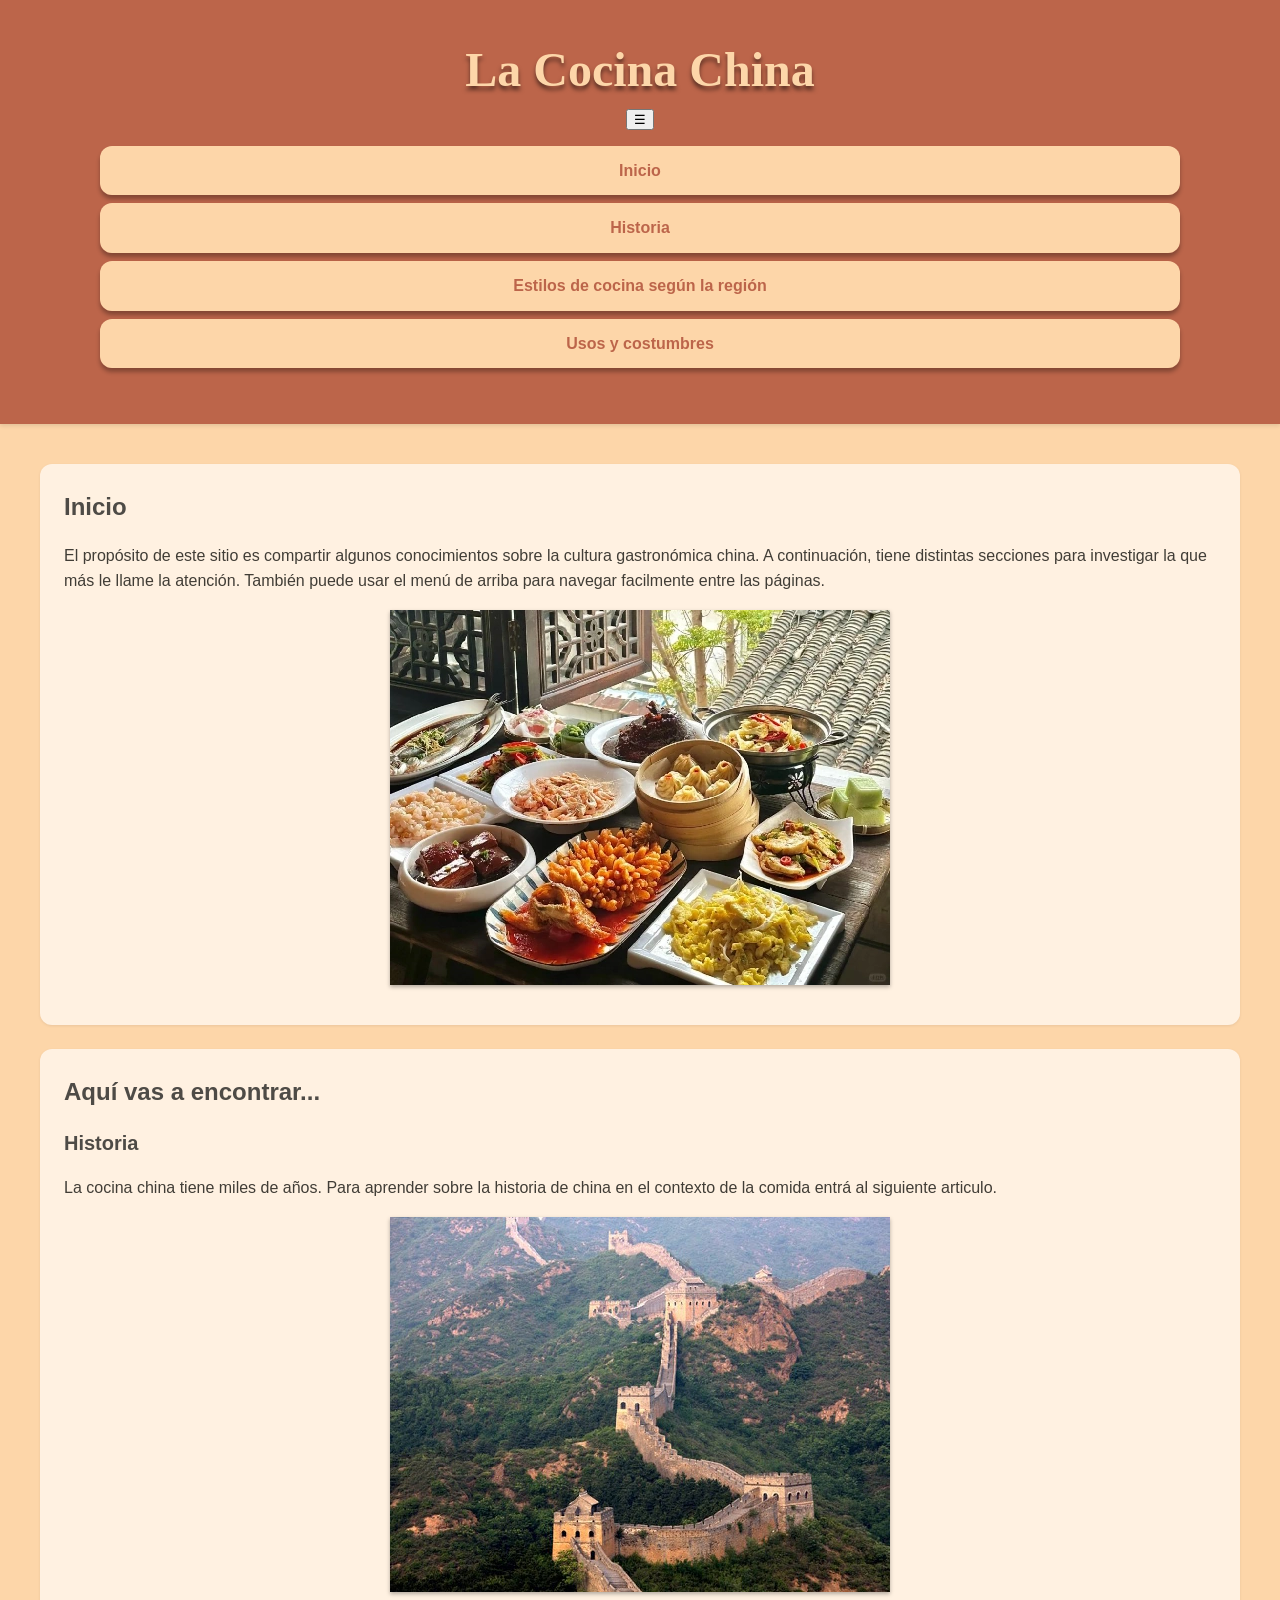
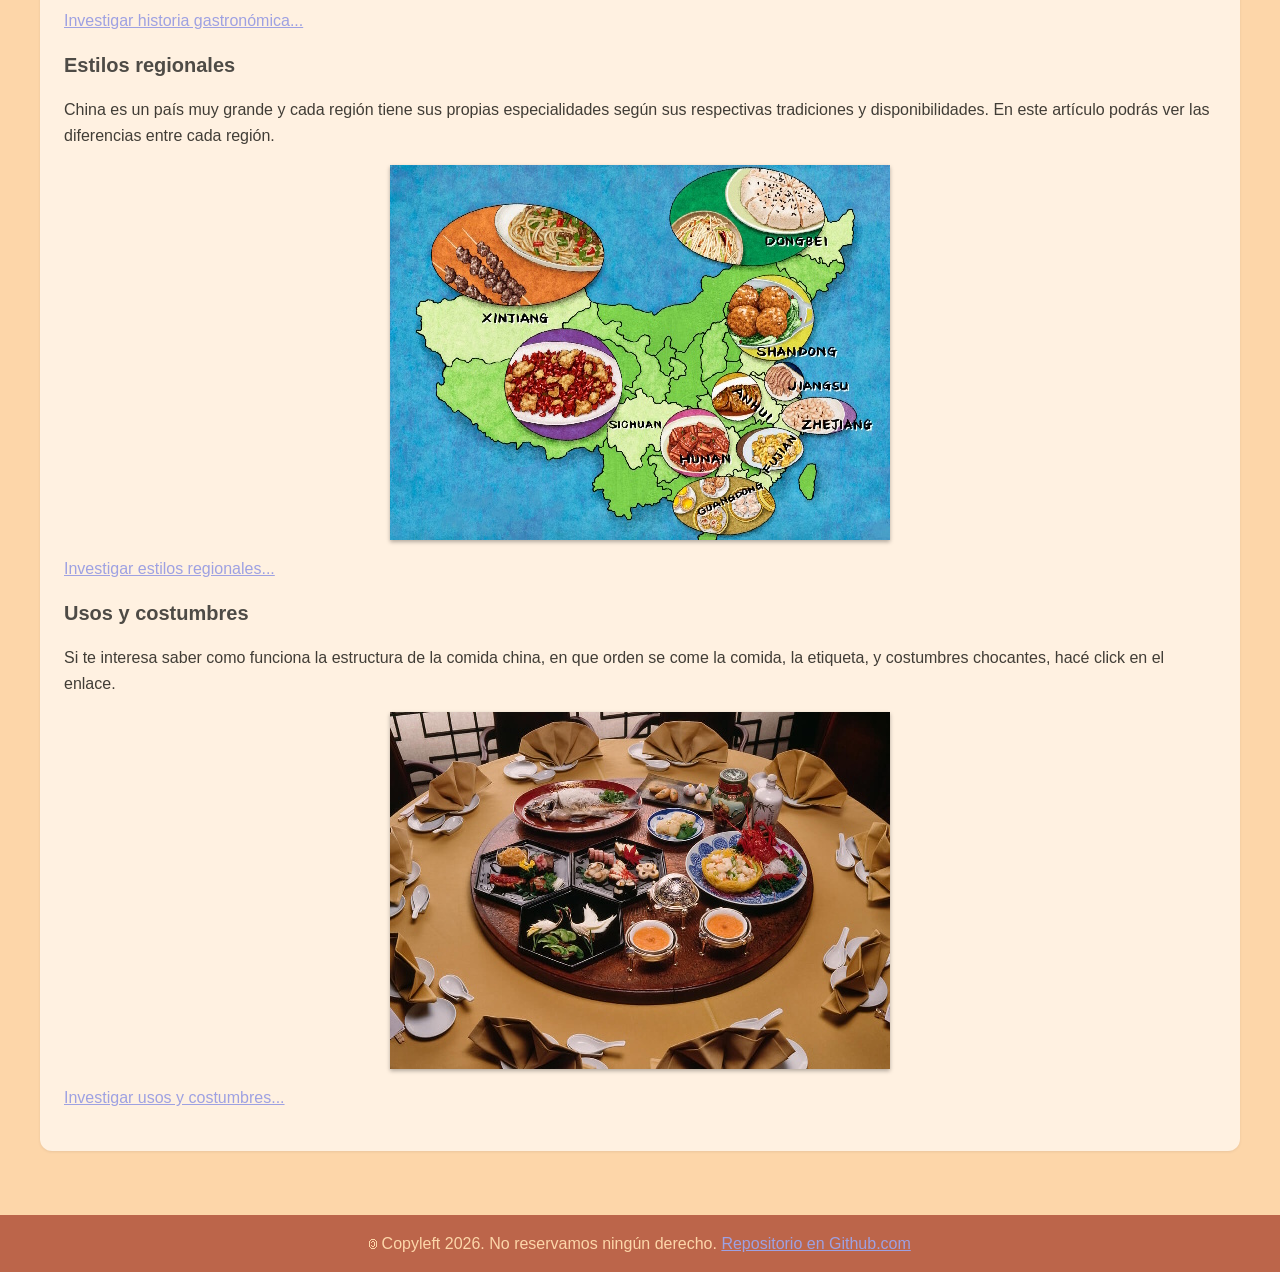
<file: index.html>
<!DOCTYPE html>
<html lang="es">
  <head>
    <meta charset="UTF-8">
    <meta name="viewport" content="width=device-width, initial-scale=1.0">
    <title>La Cocina China</title>
    <link rel="icon" type="image/x-icon" href="favicon.ico">
    <link rel="stylesheet" type="text/css" href="css/base.css">
  </head>
  <body>
    <header>
      <div>
        <h1>La Cocina China</h1>
        <button class="hamburger-menu"
          aria-label="Abrir menú de navegación"
          aria-expanded="false"
          aria-controls="main-nav"
        >
          &#9776; <!-- Icono de hamburguesa -->
        </button>
        <nav id="main-nav">
          <ul>
            <li><a href="index.html">Inicio</a></li>
            <li><a href="historia.html">Historia</a></li>
            <li><a href="estilos-regionales.html">Estilos de cocina según la región</a></li>
            <li><a href="usos-y-costumbres.html">Usos y costumbres</a></li>
          </ul>
        </nav>
      </div>
    </header>
    <main>
      <section>
        <h2>Inicio</h2>
        <p>El propósito de este sitio es compartir algunos conocimientos sobre la cultura gastronómica china. A continuación, tiene distintas secciones para investigar la que más le llame la atención. También puede usar el menú de arriba para navegar facilmente entre las páginas.
        </p>
        <img src="img/bandeja-comida-china.webp" alt="Bandeja de comida china">
      </section>
      <section>
          <h2>Aquí vas a encontrar...</h2>
        <article>
          <h3>Historia</h3>
          <p>La cocina china tiene miles de años. Para aprender sobre la historia de china en el contexto de la comida entrá al siguiente articulo.</p>
          <img src="img/muralla-china.jpg" alt="Muralla China">
          <a href="historia.html">
              Investigar historia gastronómica...
          </a>
        </article>
        <article>
          <h3>Estilos regionales</h3>
          <p>
          China es un país muy grande y cada región tiene sus propias especialidades según sus respectivas tradiciones y disponibilidades. En este artículo podrás ver las diferencias entre cada región.
          </p>
          <img src="img/platos-regionales.jpg" alt="Mapa con las regiones y platos de china">
          <a href="estilos-regionales.html">Investigar estilos regionales...</a>
        </article>
        <article>
          <h3>Usos y costumbres</h3>
          <p>
          Si te interesa saber como funciona la estructura de la comida china, en que orden se come la comida, la etiqueta, y costumbres chocantes, hacé click en el enlace.
          </p>
          <img src="img/mesa-comida-china.jpg" alt="Mesa con comida china">
          <a href="usos-y-costumbres.html">Investigar usos y costumbres...</a>
        </article>
      </section>
    </main>
    <footer>
      <div>
        <p>
        &#127279; Copyleft 2026. No reservamos ningún derecho.
        <a href="https://github.com/lorenzosalvia/tpe-web1" target="_blank">Repositorio en Github.com</a>
        </p>
      </div>
    </footer>
    <script type="text/javascript" src="js/base.js"></script>
  </body>
</html>
</file>
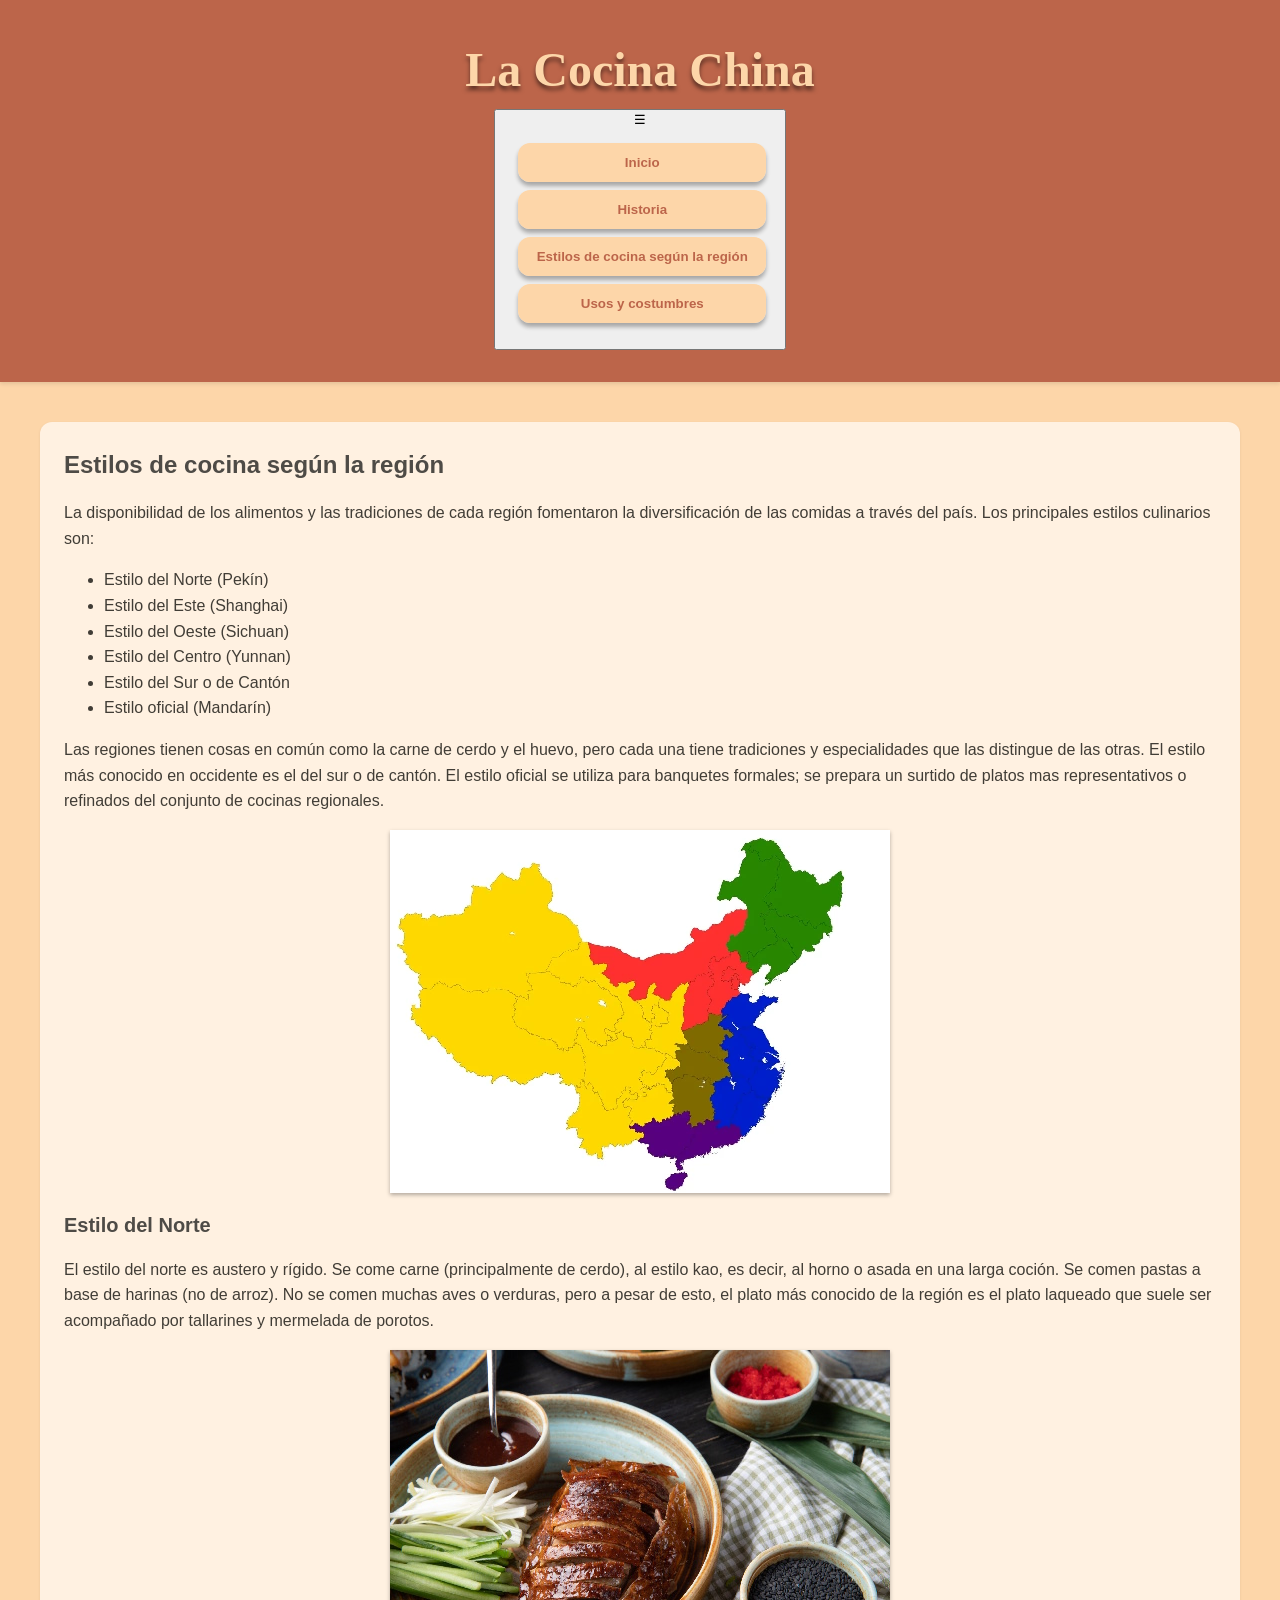
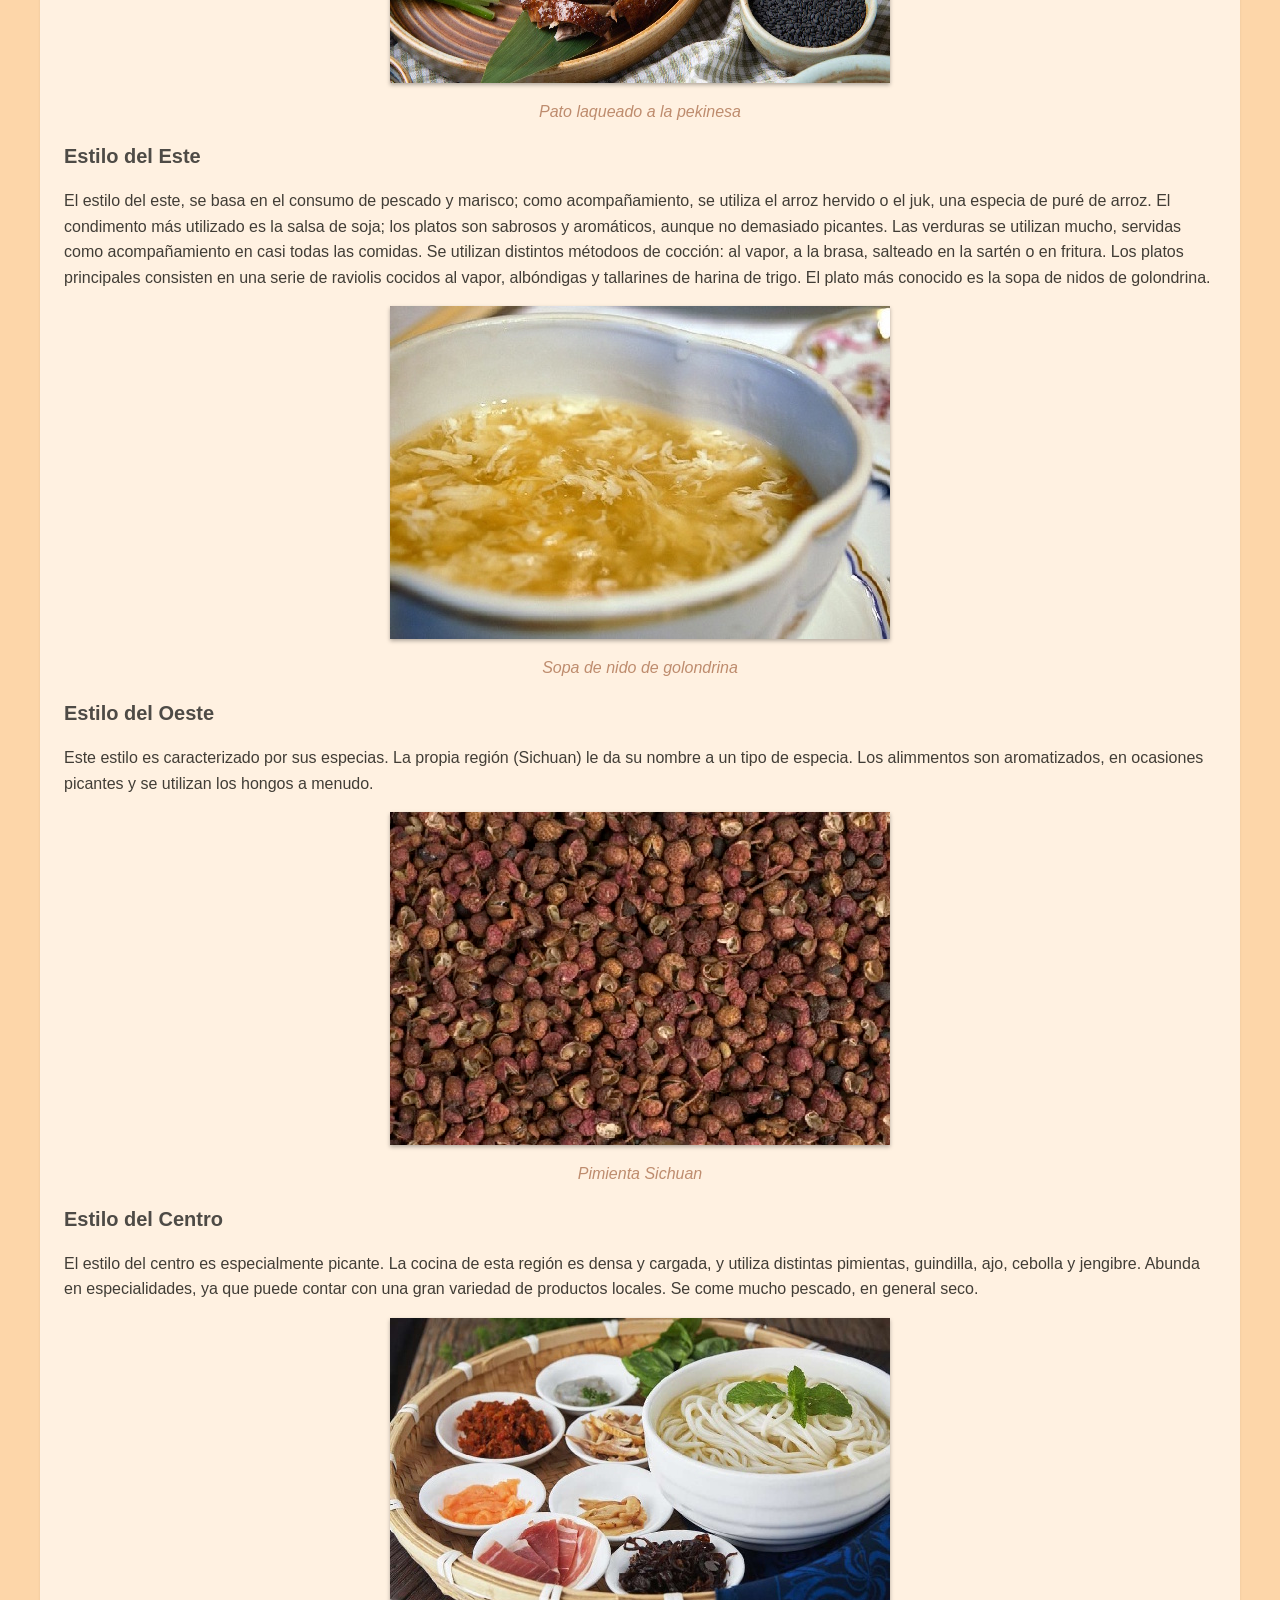
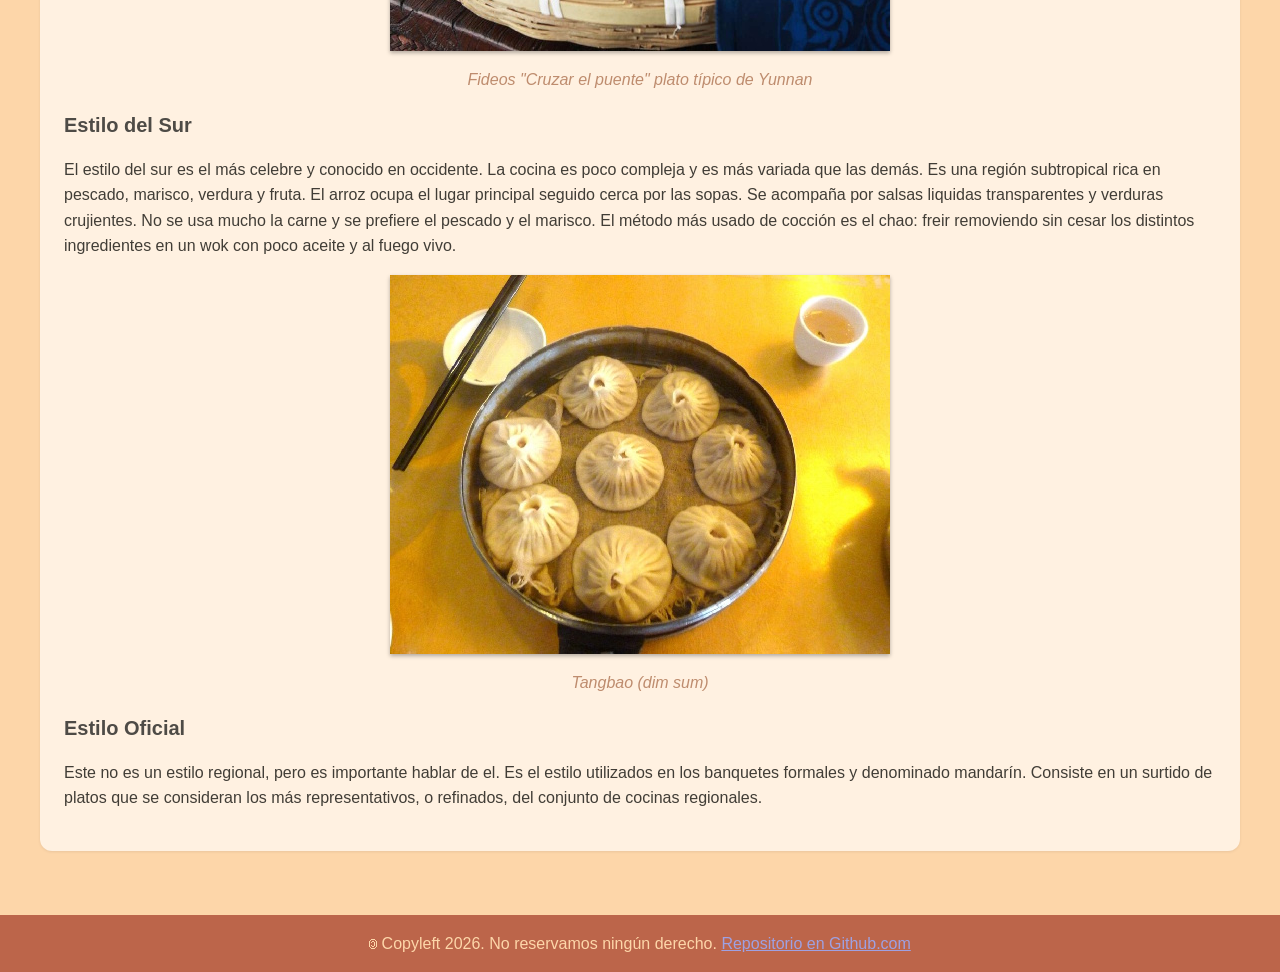
<file: estilos-regionales.html>
<!DOCTYPE html>
<html lang="es">
  <head>
    <meta charset="UTF-8">
    <meta name="viewport" content="width=device-width, initial-scale=1.0">
    <title>La Cocina China</title>
    <link rel="icon" type="image/x-icon" href="favicon.ico">
    <link rel="stylesheet" type="text/css" href="css/base.css">
  </head>
  <body>
    <header>
      <div>
        <h1>La Cocina China</h1>
        <button class="hamburger-menu"
          aria-label="Abrir menú de navegación"
          aria-expanded="false"
          aria-controls="main-nav"
        >
          &#9776; <!-- Icono de hamburguesa -->
        <nav id="main-nav">
          <ul>
            <li><a href="index.html">Inicio</a></li>
            <li><a href="historia.html">Historia</a></li>
            <li><a href="estilos-regionales.html">Estilos de cocina según la región</a></li>
            <li><a href="usos-y-costumbres.html">Usos y costumbres</a></li>
          </ul>
        </nav>
      </div>
    </header>
    <main>
      <section>
        <h2>Estilos de cocina según la región</h2>
        <p>
          La disponibilidad de los alimentos y las tradiciones de cada región fomentaron la diversificación de las comidas a través del país. Los principales estilos culinarios son:
        </p>
        <ul>
          <li>Estilo del Norte (Pekín)</li>
          <li>Estilo del Este (Shanghai)</li>
          <li>Estilo del Oeste (Sichuan)</li>
          <li>Estilo del Centro (Yunnan)</li>
          <li>Estilo del Sur o de Cantón</li>
          <li>Estilo oficial (Mandarín)</li>
        </ul>
        
        <p>
          Las regiones tienen cosas en común como la carne de cerdo y el huevo, pero cada una tiene tradiciones y especialidades que las distingue de las otras. El estilo más conocido en occidente es el del sur o de cantón. El estilo oficial se utiliza para banquetes formales; se prepara un surtido de platos mas representativos o refinados del conjunto de cocinas regionales.
        </p>
        <img src="img/regiones-china.webp"
          alt="Mapa con las regiones de China"
        >
        <article>
          <h3>Estilo del Norte</h3>
          <p>
            El estilo del norte es austero y rígido. Se come carne (principalmente de cerdo), al estilo kao, es decir, al horno o asada en una larga coción. Se comen pastas a base de harinas (no de arroz). No se comen muchas aves o verduras, pero a pesar de esto, el plato más conocido de la región es el plato laqueado que suele ser acompañado por tallarines y mermelada de porotos.
          </p>
          <figure>
            <img src="img/pato-laqueado.jpg">
            <figcaption>Pato laqueado a la pekinesa</figcaption>
    </figure>
        </article>
        <article>
          <h3>Estilo del Este</h3>
          <p>
            El estilo del este, se basa en el consumo de pescado y marisco; como acompañamiento, se utiliza el arroz hervido o el juk, una especia de puré de arroz. El condimento más utilizado es la salsa de soja; los platos son sabrosos y aromáticos, aunque no demasiado picantes. Las verduras se utilizan mucho, servidas como acompañamiento en casi todas las comidas. Se utilizan distintos métodoos de cocción: al vapor, a la brasa, salteado en la sartén o en fritura. Los platos principales consisten en una serie de raviolis cocidos al vapor, albóndigas y tallarines de harina de trigo. El plato más conocido es la sopa de nidos de golondrina.         
          </p><figure>
            <img src="img/sopa-nido-golondrina.jpg" alt="Sopa de nido de golondrina">
            <figcaption>Sopa de nido de golondrina</figcaption>
          </figure>
        </article>
        <article>
          <h3>Estilo del Oeste</h3>
          <p>
            Este estilo es caracterizado por sus especias. La propia región (Sichuan) le da su nombre a un tipo de especia. Los alimmentos son aromatizados, en ocasiones picantes y se utilizan los hongos a menudo.
          </p>
          <figure>
            <img src="img/pimienta-sichuan.webp" alt="Imagen pimienta Sichuan">
            <figcaption>Pimienta Sichuan</figcaption>
          </figure>
        </article>
        <article>
          <h3>Estilo del Centro</h3>
          <p>
            El estilo del centro es especialmente picante. La cocina de esta región es densa y cargada, y utiliza distintas pimientas, guindilla, ajo, cebolla y jengibre. Abunda en especialidades, ya que puede contar con una gran variedad de productos locales. Se come mucho pescado, en general seco.
          </p>
          <figure>
            <img src="img/fideos-cruzar-el-puente.jpg" alt="Fideos cruzar el puente">
            <figcaption>Fideos "Cruzar el puente" plato típico de Yunnan</figcaption>
    </figure>
        </article>
        <article>
          <h3>Estilo del Sur</h3>
          <p>
            El estilo del sur es el más celebre y conocido en occidente. La cocina es poco compleja y es más variada que las demás. Es una región subtropical rica en pescado, marisco, verdura y fruta. El arroz ocupa el lugar principal seguido cerca por las sopas. Se acompaña por salsas liquidas transparentes y verduras crujientes. No se usa mucho la carne y se prefiere el pescado y el marisco. El método  más usado de cocción es el chao: freir removiendo sin cesar los distintos ingredientes en un wok con poco aceite y al fuego vivo. 
          </p>
          <figure>
            <img src="img/tangbao.JPG" alt="Foto de Tangbao">
            <figcaption>Tangbao (dim sum)</figcaption>
    </figure>
        </article>
        <article>
          <h3>Estilo Oficial</h3>
          <p>
            Este no es un estilo regional, pero es importante hablar de el. Es el estilo utilizados en los banquetes formales y denominado mandarín. Consiste en un surtido de platos que se consideran los más representativos, o refinados, del conjunto de cocinas regionales. 
          </p>
        </article>
      </section>
    </main>
    <footer>
      <div>
        <p>
        &#127279; Copyleft 2026. No reservamos ningún derecho.
        <a href="https://github.com/lorenzosalvia/tpe-web1" target="_blank">Repositorio en Github.com</a>
        </p>
      </div>
    </footer>
    <script type="text/javascript" src="js/base.js"></script>
  </body>
</html>
</file>
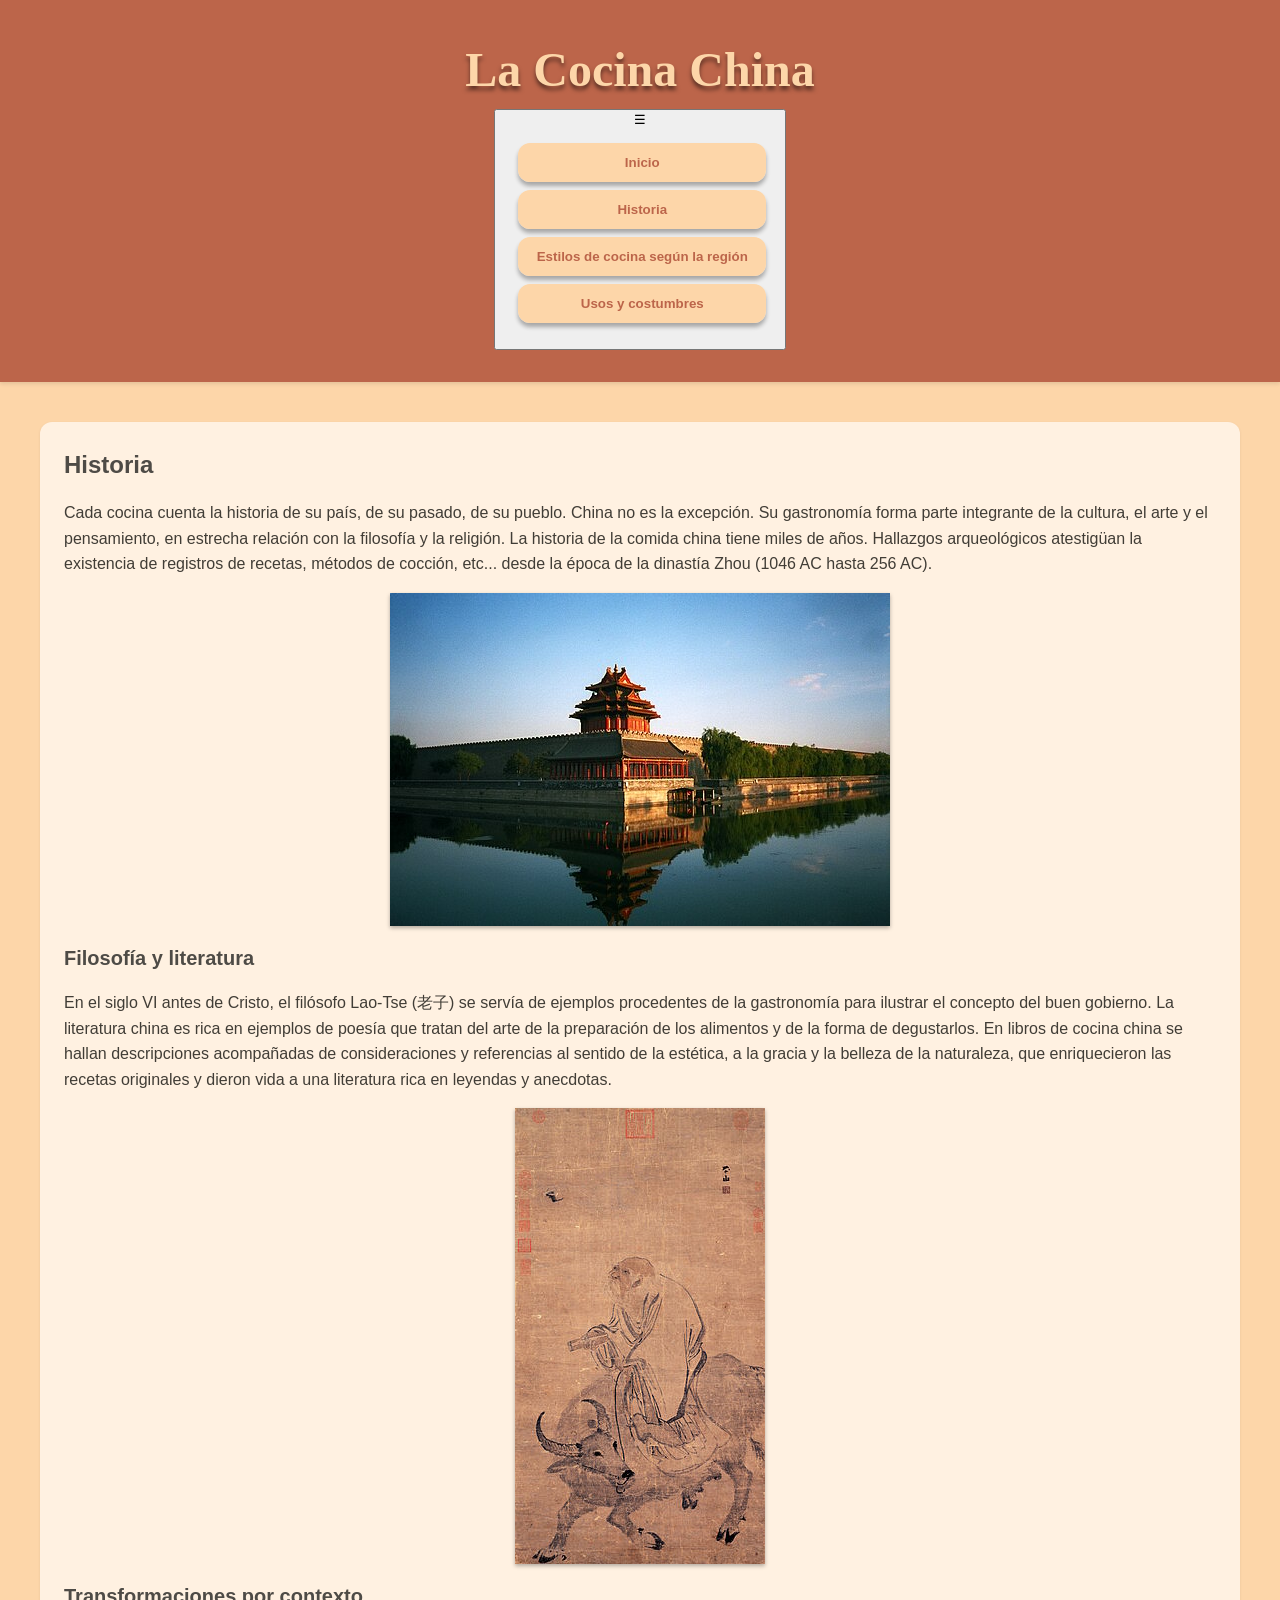
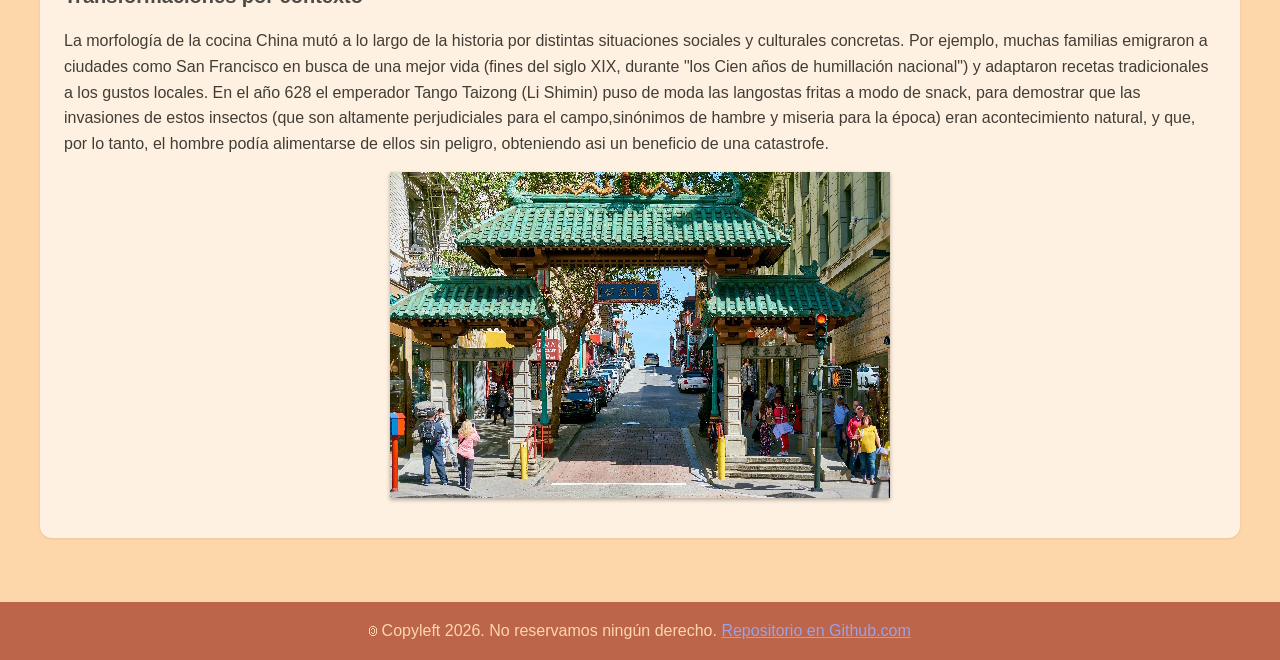
<file: historia.html>
<!DOCTYPE html>
<html lang="es">
  <head>
    <meta charset="UTF-8">
    <meta name="viewport" content="width=device-width, initial-scale=1.0">
    <title>La Cocina China</title>
    <link rel="icon" type="image/x-icon" href="favicon.ico">
    <link rel="stylesheet" type="text/css" href="css/base.css">
  </head>
  <body>
    <header>
      <div>
        <h1>La Cocina China</h1>
        <button class="hamburger-menu"
        aria-label="Abrir menú de navegación"
        aria-expanded="false"
        aria-controls="main-nav"
      >
        &#9776; <!-- Icono de hamburguesa -->
        <nav id="main-nav">
          <ul>
            <li><a href="index.html">Inicio</a></li>
            <li><a href="historia.html">Historia</a></li>
            <li><a href="estilos-regionales.html">Estilos de cocina según la región</a></li>
            <li><a href="usos-y-costumbres.html">Usos y costumbres</a></li>
          </ul>
        </nav>
      </div>
    </header>
    <main>
      <section>
        <h2>Historia</h2>
        <p>
          Cada cocina cuenta la historia de su país, de su pasado, de su pueblo. China no es la excepción. Su gastronomía forma parte integrante de la cultura, el arte y el pensamiento, en estrecha relación con la filosofía y la religión. La historia de la comida china tiene miles de años. Hallazgos arqueológicos atestigüan la existencia de registros de recetas, métodos de cocción, etc... desde la época de la dinastía Zhou (1046 AC hasta 256 AC).
        </p>
        <img src="img/ciudad-prohibida-esquina.jpg" alt="Fotografía de la Ciudad Prohibida">
        <article>
          <h3>Filosofía y literatura</h3>
          <p>
            En el siglo VI antes de Cristo, el filósofo Lao-Tse (老子) se servía de ejemplos procedentes de la gastronomía para ilustrar el concepto del buen gobierno. La literatura china es rica en ejemplos de poesía que tratan del arte de la preparación de los alimentos y de la forma de degustarlos. En libros de cocina china se hallan descripciones acompañadas de consideraciones y referencias al sentido de la estética, a la gracia y la belleza de la naturaleza, que enriquecieron las recetas originales y dieron vida a una literatura rica en leyendas y anecdotas.
          </p>
          <img src="img/retrato-laozi.jpg" alt="Retrato del filósofo Lao-Tse">
        </article>
        <article>
          <h3>Transformaciones por contexto</h3>
          <p>
            La morfología de la cocina China mutó a lo largo de la historia por distintas situaciones sociales y culturales concretas. Por ejemplo, muchas familias emigraron a ciudades como San Francisco en busca de una mejor vida (fines del siglo XIX, durante "los Cien años de humillación nacional") y adaptaron recetas tradicionales a los gustos locales. En el año 628 el emperador Tango Taizong (Li Shimin) puso de moda las langostas fritas a modo de snack, para demostrar que las invasiones de estos insectos (que son altamente perjudiciales para el campo,sinónimos de hambre y miseria para la época) eran acontecimiento natural, y que, por lo tanto, el hombre podía alimentarse de ellos sin peligro, obteniendo asi un beneficio de una catastrofe.
          </p>
            <img src="img/chinatown-san-francisco.jpg" alt="Fotografía del barrio Chinatown en San Francisco (Estados Unidos)">
        </article>
      </section>
    </main>
    <footer>
      <div>
        <p>
        &#127279; Copyleft 2026. No reservamos ningún derecho.
        <a href="https://github.com/lorenzosalvia/tpe-web1" target="_blank">Repositorio en Github.com</a>
        </p>
      </div>
    </footer>
    <script type="text/javascript" src="js/base.js"></script>
  </body>
</html>
</file>
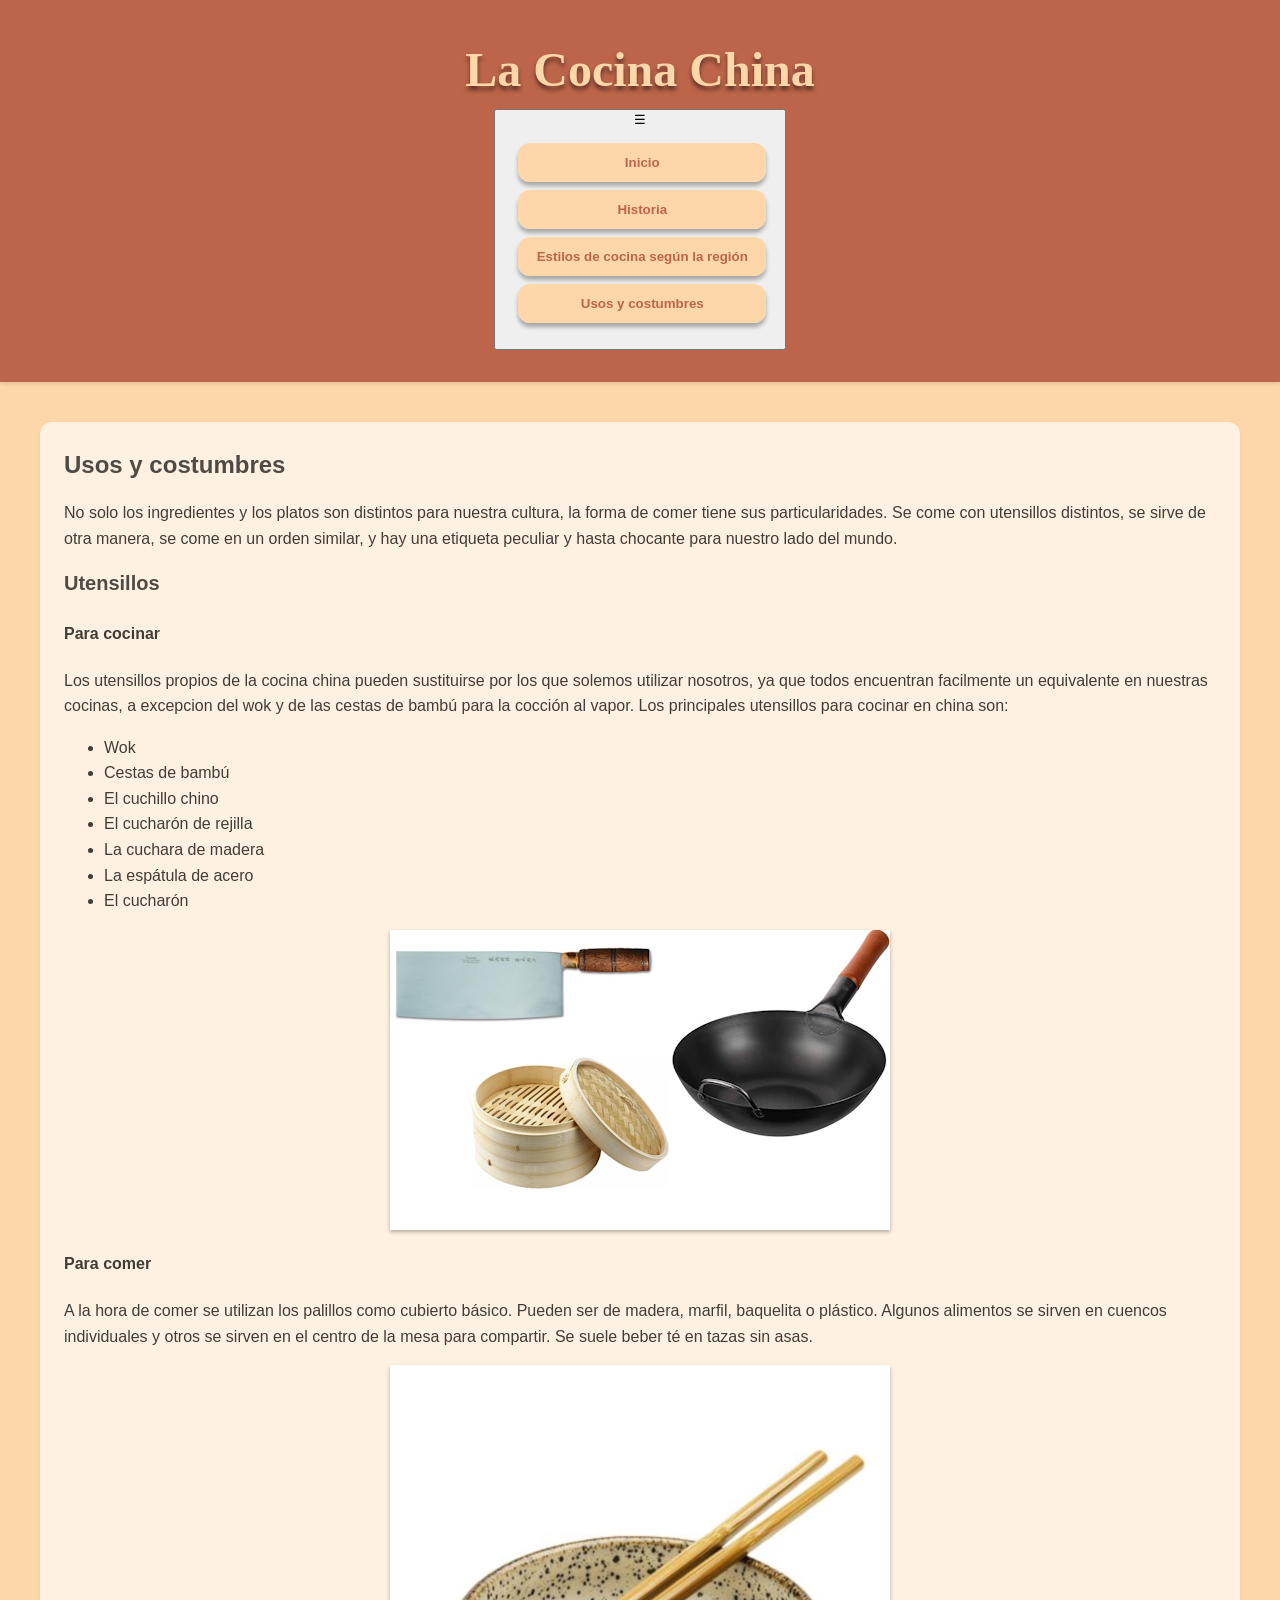
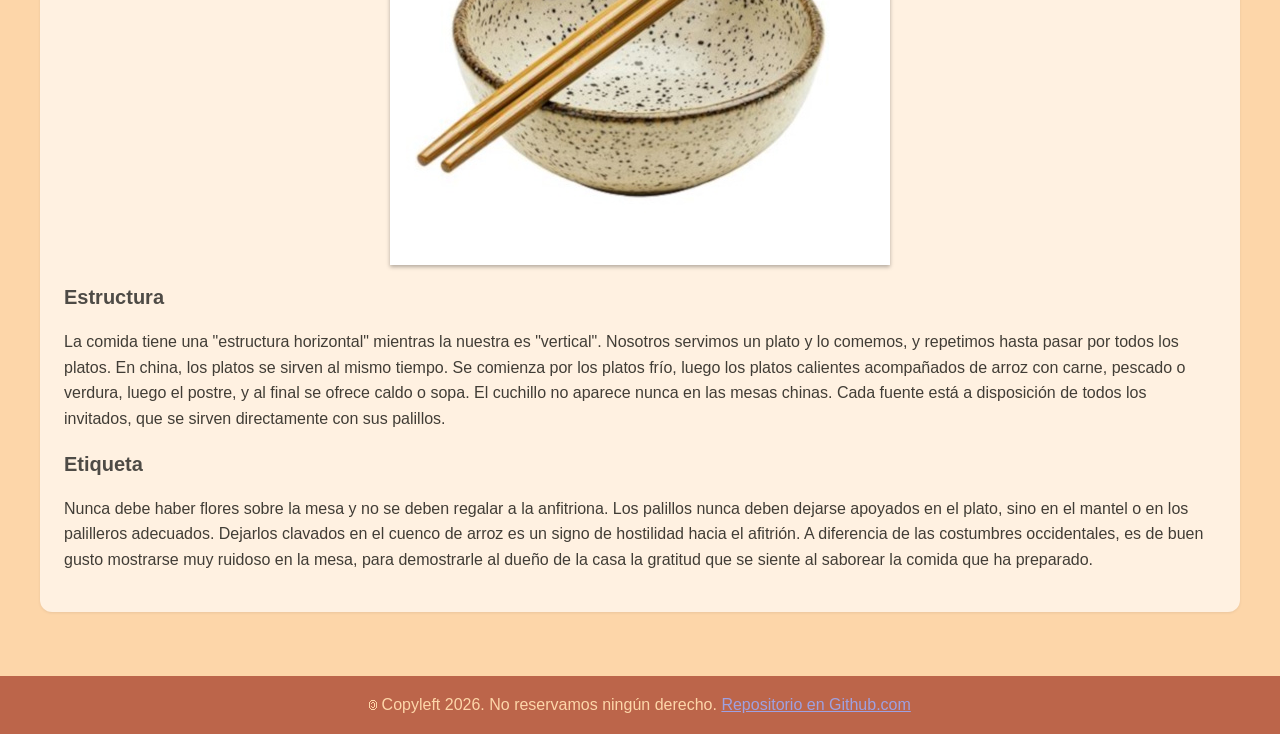
<file: usos-y-costumbres.html>
<!DOCTYPE html>
<html lang="es">
  <head>
    <meta charset="UTF-8">
    <meta name="viewport" content="width=device-width, initial-scale=1.0">
    <link rel="icon" type="image/x-icon" href="favicon.ico">
    <link rel="stylesheet" type="text/css" href="css/base.css">
  <title>La Cocina China</title>
  </head>
  <body>
    <header>
      <div>
        <h1>La Cocina China</h1>
        <button class="hamburger-menu"
          aria-label="Abrir menú de navegación"
          aria-expanded="false"
          aria-controls="main-nav"
        >
          &#9776; <!-- Icono de hamburguesa -->
        <nav id="main-nav">
          <ul>
            <li><a href="index.html">Inicio</a></li>
            <li><a href="historia.html">Historia</a></li>
            <li><a href="estilos-regionales.html">Estilos de cocina según la región</a></li>
            <li><a href="usos-y-costumbres.html">Usos y costumbres</a></li>
          </ul>
        </nav>
      </div>
    </header>
    <main>
      <section>
        <h2>Usos y costumbres</h2>
        <p>
          No solo los ingredientes y los platos son distintos para nuestra cultura, la forma de comer tiene sus particularidades. Se come con utensillos distintos, se sirve de otra manera, se come en un orden similar, y hay una etiqueta peculiar y hasta chocante para nuestro lado del mundo.
        </p>
        <article>
          <h3>Utensillos</h3>
            <h4>Para cocinar</h4>
              <p>
              Los utensillos propios de la cocina china pueden sustituirse por los que solemos utilizar nosotros, ya que todos encuentran facilmente un equivalente en nuestras cocinas, a excepcion del wok y de las cestas de bambú para la cocción al vapor. Los principales utensillos para cocinar en china son:
              </p>
              <ul>
                <li>Wok</li>
                <li>Cestas de bambú</li>
                <li>El cuchillo chino</li>
                <li>El cucharón de rejilla</li>
                <li>La cuchara de madera</li>
                <li>La espátula de acero</li>
                <li>El cucharón</li>
              </ul>
              <img src="img/elementos-cocina-china.jpg" alt="Elementros de la cocina china">
            <h4>Para comer</h4>
              <p>
                A la hora de comer se utilizan los palillos como cubierto básico. Pueden ser de madera, marfil, baquelita o plástico. Algunos alimentos se sirven en cuencos individuales y otros se sirven en el centro de la mesa para compartir. Se suele beber té en tazas sin asas.
              </p>
              <img src="img/cuenco-y-palillos.jpg" alt="Foto de cuenco y palillos chinos">
        </article>
        <article>
          <h3>Estructura</h3>
          <p>
            La comida tiene una "estructura horizontal" mientras la nuestra es "vertical". Nosotros servimos un plato y lo comemos, y repetimos hasta pasar por todos los platos. En china, los platos se sirven al mismo tiempo. Se comienza por los platos frío, luego los platos calientes acompañados de arroz con carne, pescado o verdura, luego el postre, y al final se ofrece caldo o sopa. El cuchillo no aparece nunca en las mesas chinas. Cada fuente está a disposición de todos los invitados, que se sirven directamente con sus palillos.
          </p>
        </article>
        <article>
          <h3>Etiqueta</h3>
          <p>
            Nunca debe haber flores sobre la mesa y no se deben regalar a la anfitriona. Los palillos nunca deben dejarse apoyados en el plato, sino en el mantel o en los palilleros adecuados. Dejarlos clavados en el cuenco de arroz es un signo de hostilidad hacia el afitrión. A diferencia de las costumbres occidentales, es de buen gusto mostrarse muy ruidoso en la mesa, para demostrarle al dueño de la casa la gratitud que se siente al saborear la comida que ha preparado.
          </p>
        </article>
      </section>
    </main>
    <footer>
      <div>
        <p>
        &#127279; Copyleft 2026. No reservamos ningún derecho.
        <a href="https://github.com/lorenzosalvia/tpe-web1" target="_blank">Repositorio en Github.com</a>
        </p>
      </div>
    </footer>
    <script type="text/javascript" src="js/base.js"></script>
  </body>
</html>
</file>
<file: css/base.css>
body {
  font-family: 'Inter', sans-serif;
  background-color: #fdd6a9; /* Color del fondo */
  color: #413d36; /* Color predeterminado del texto */ 
  line-height: 1.6; /* Espaciado */
  margin: 0; /* Deshabilita el margen en todas las direcciones del body para que no parezca "dentro de una caja" (por default es 8px) */
  padding: 0; /* Lo mismo que el margen (por default es 0 en Firefox, asegura estilo en todos los navegadores)*/
}

header {
  background-color: #bc654a;  
  padding: 1rem 0;
  box-shadow: 0 2px 4px rgba(0,0,0,0.1);
  width: 100%;
  font-family: 'Times New Roman';
}

/* Contenedor dentro del encabezado para centrar y espaciar */
header > div {
  max-width: 1200px;
  margin: 0 auto;
  display: flex;
  flex-direction: column;
  justify-content: space-between;
  align-items: center;
  padding: 1rem;
}

h1 {
  font-size: 3rem; /* Tamaño de fuente para h1 */
  font-weight: bold;
  margin: 0; /* Eliminar margen por defecto del h1 */
  color: #fdd6a9;
  text-shadow: 0 4px 4px rgba(0,0,0,0.5);
  text-align: center;
}

/* Menú de navegación */
nav {
  display: flex;
  flex-direction: column;
  width: 90%;
  font-weight: bold;
/*  background-color: #fff1e1; */ 
  z-index: 999;
  overflow: hidden; /* Para que los bordes redondeados se apliquen bien */
  padding: 1rem;
}

nav ul {
  font-family: "Inter", sans-serif;
  list-style: none;
  padding: 0;
  margin: 0;
  display: flex;
  flex-direction: column;
  width: 100%;
}

nav li {
  margin-bottom: 0.5rem;
  width: 100%;
  box-shadow: 0 4px 4px rgba(0,0,0,0.3);
  border-radius: 0.75rem;
}

nav a {
  display: block;
  padding: 0.75rem 1rem;
  color: #bc654a;
  background-color: #fdd6a9;
  border-radius: 0.75rem;
  text-decoration: none;
  transition: background-color 0.3s ease;
  text-align: center;
  width: 100%;
  box-sizing: border-box; /* Incluye relleno y borde en el ancho */
}

nav a:hover, nav a:focus {
  background-color: #ffebd3;
}

main {
  padding: 0.5rem;
  max-width: 1200px;
  margin: 2rem auto;
    /* Margen superior e inferior para separar del encabezado y del pie de
     * página */
}

section {
  background-color: #fff1e1;
  border-radius: 0.75rem;
  padding: 1.5rem;
  margin-bottom: 1.5rem;
  box-shadow: 0 1px 3px rgba(0,0,0,0.08);
}

article {
  margin-bottom: 1rem;
}

h2 {
  font-size: 1.5rem; /* Tamaño de fuente para h2 */
  font-weight: bold;
  color: #4e4b46;
  margin-top: 0;
  margin-bottom: 1rem;
}

h3 {
  font-size: 1.25rem; /* Tamaño de fuente para h3 */
  font-weight: bold;
  color: #4e4b46;
  margin-top: 0;
  margin-bottom: 0.5rem;
}

p {
  margin-bottom: 1rem;
}

img {
  max-width: 100%;
  height: auto;
  display: block;
  margin: 1rem auto;
  box-shadow: 0 2px 4px rgba(0,0,0,0.3);
}

a {
  color: #9ea1e2; /* Color para enlaces */
}

a:hover {
  background: #e8e8f9;
}


footer {
  background-color: #bc654a;
  text-align: center;
  padding: 1rem 0;
  margin-top: 2rem;
  width: 100%;
}

footer p {
  margin: 0;
  color: #fdd6a9;
}

figcaption {
  text-align: center;
  font-style: italic;
  color: #be8c6e; /* Menor contraste para no distraer */
}
</file>
